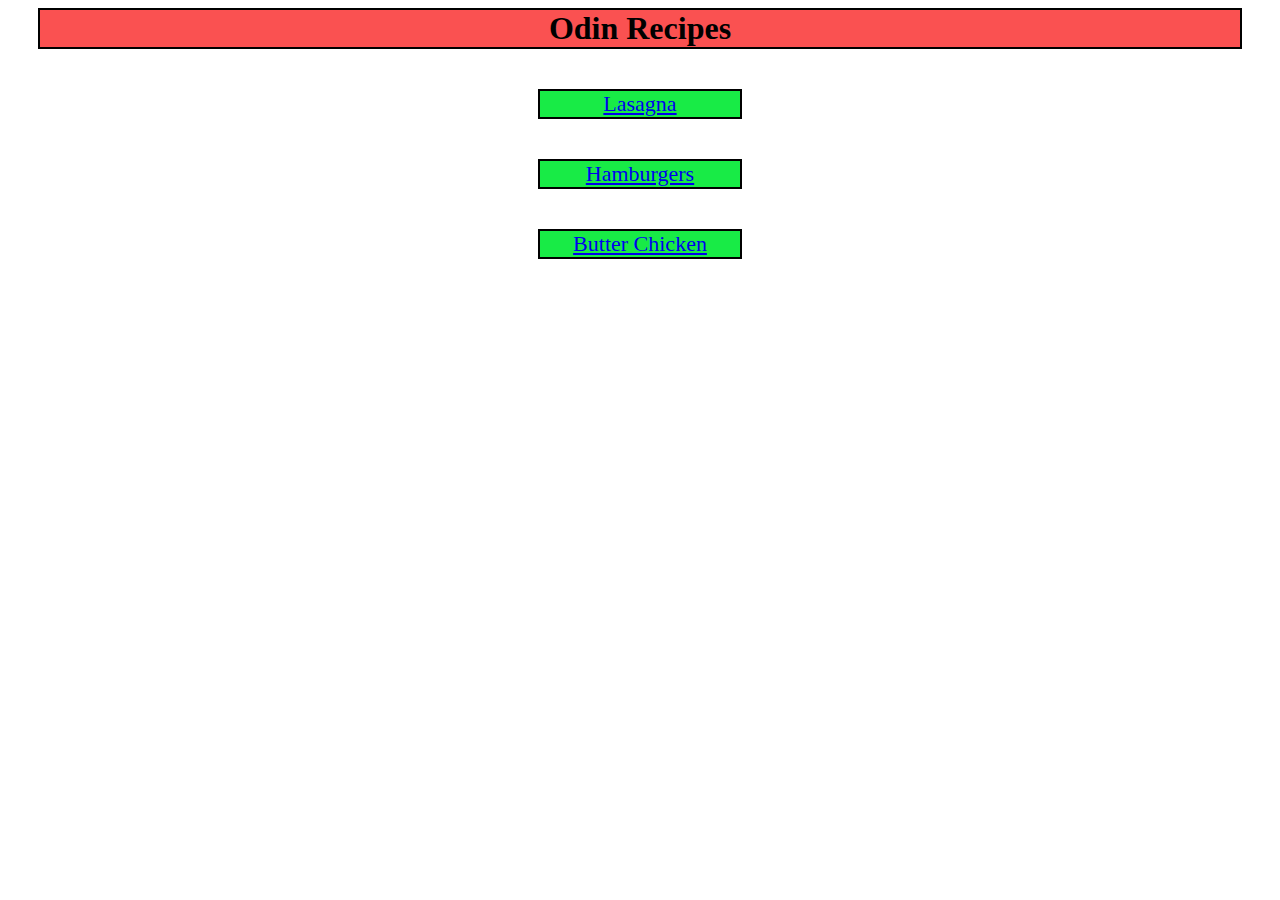
<file: index.html>
<!DOCTYPE html>
<html lang="en">
    <head>
        <meta charset="UTF-8">
        <title>Recipes Home</title>
        <link rel="stylesheet" href="style.css">
        <style>
            h1 { background-color: rgb(250, 81, 81); border: 2px solid black;
            max-width: 1200px; margin: auto; }
            p { background-color: rgb(24, 235, 70); border: 2px solid black;
            width: 200px; margin:auto; margin-top: 40px; }
        </style>
    </head>
    <body>
        <h1 class="title heading">Odin Recipes</h1>
        <p class="paragraph"><a href="recipes/lasagna.html">Lasagna</a></p>
        <p class="paragraph"><a href="recipes/hamburger.html">Hamburgers</a></p>
        <p class="paragraph"><a href="recipes/butter-chicken.html">Butter Chicken</a></p>
    </body>
</html>
</file>
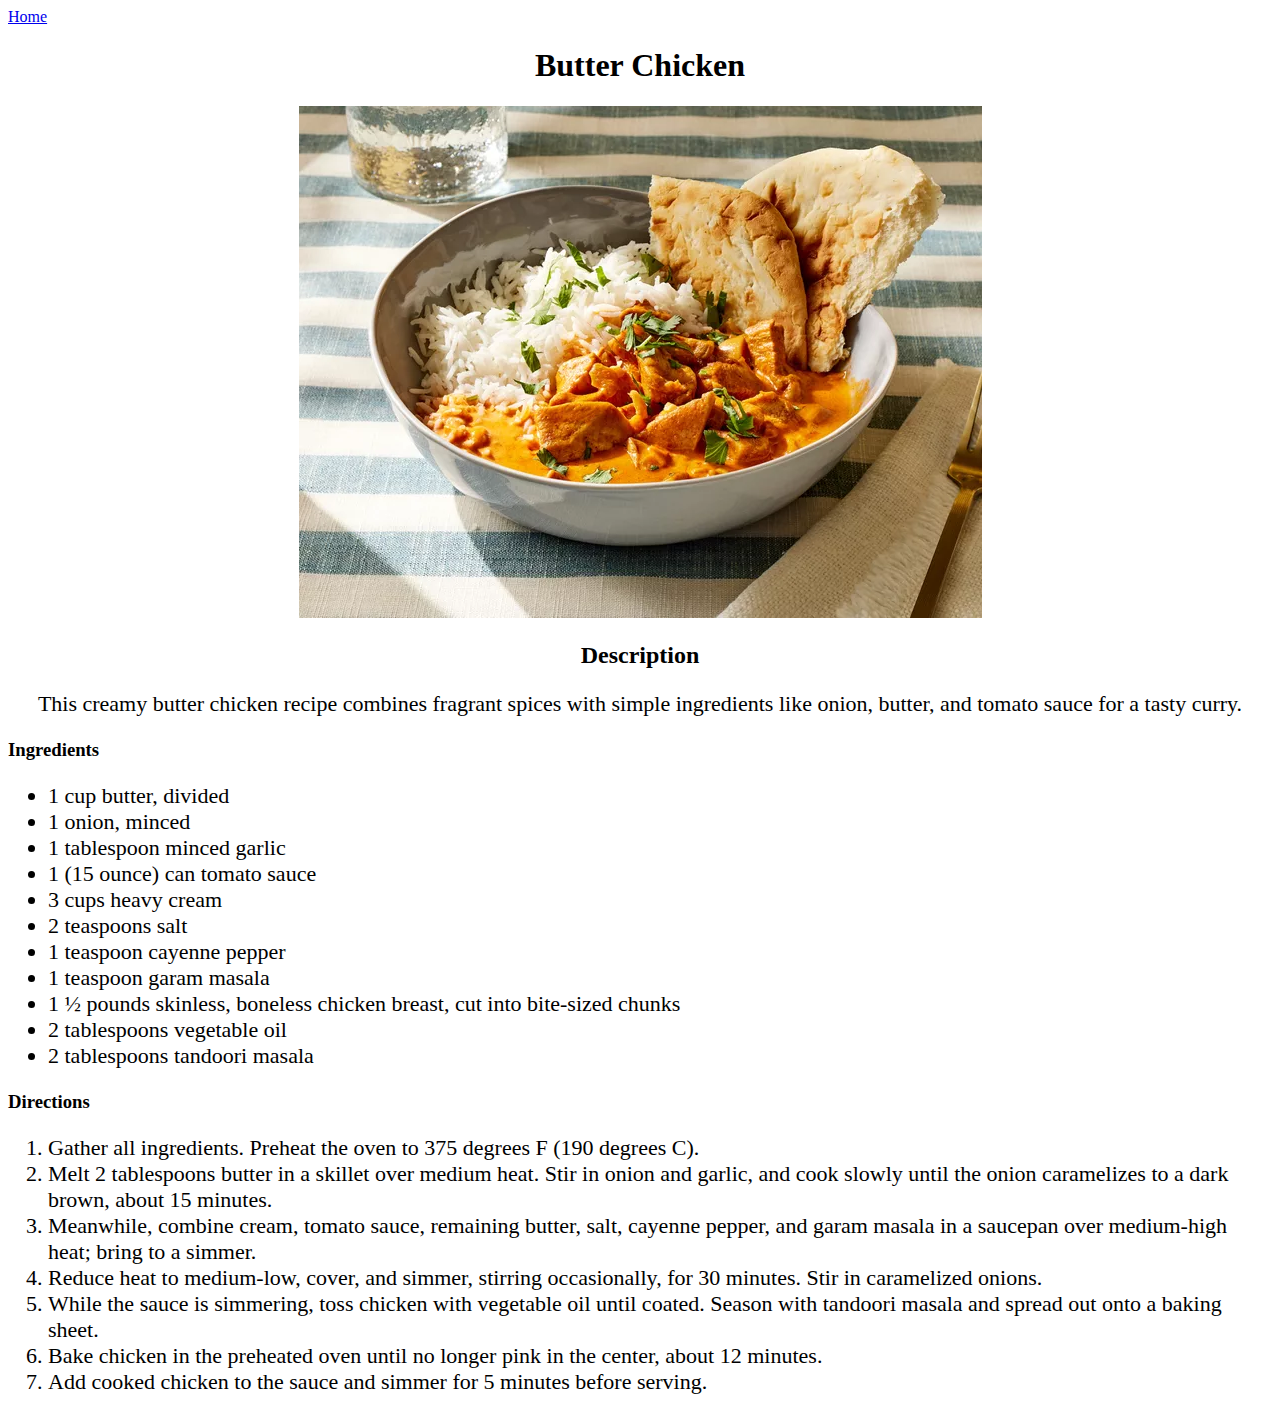
<file: recipes/butter-chicken.html>
<!DOCTYPE html>
<html lang="en">
    <head>
        <meta charset="UTF-8">
        <title>Butter Chicken Recipe</title>
        <link rel="stylesheet" href="../style.css">
    </head>
    <body>
        <a href="../index.html">Home</a>
        <h1 class="heading title">Butter Chicken</h1>
        <div class="image">
            <img src="../images/butter-chicken.webp">
        </div>
        <h2 class="heading description">Description</h2>
        <p class="paragraph">This creamy butter chicken recipe combines fragrant spices with simple 
            ingredients like onion, butter, and tomato sauce for a tasty curry.
        </p>
        <h3 class="heading">Ingredients</h3>
        <ul class="list">
            <li>1 cup butter, divided</li>
            <li>1 onion, minced</li>
            <li>1 tablespoon minced garlic</li>
            <li>1 (15 ounce) can tomato sauce</li>
            <li>3 cups heavy cream</li>
            <li>2 teaspoons salt</li>
            <li>1 teaspoon cayenne pepper</li>
            <li>1 teaspoon garam masala</li>
            <li>1 ½ pounds skinless, boneless chicken breast, cut into bite-sized 
            chunks</li>
            <li>2 tablespoons vegetable oil</li>
            <li>2 tablespoons tandoori masala</li>
        </ul>
        <h3 class="heading">Directions</h3>
        <ol class="list">
            <li>Gather all ingredients. Preheat the oven to 375 degrees F 
            (190 degrees C).</li>
            <li>Melt 2 tablespoons butter in a skillet over medium heat. Stir in 
            onion and garlic, and cook slowly until the onion caramelizes to a 
            dark brown, about 15 minutes.</li>
            <li>Meanwhile, combine cream, tomato sauce, remaining butter, salt, 
            cayenne pepper, and garam masala in a saucepan over medium-high heat;
            bring to a simmer.</li>
            <li>Reduce heat to medium-low, cover, and simmer, stirring occasionally, 
            for 30 minutes. Stir in caramelized onions.</li>
            <li>While the sauce is simmering, toss chicken with vegetable oil until 
            coated. Season with tandoori masala and spread out onto a baking 
            sheet.</li>
            <li>Bake chicken in the preheated oven until no longer pink in the center, 
            about 12 minutes.</li>
            <li>Add cooked chicken to the sauce and simmer for 5 minutes before serving.</li>
        </ol>
    </body>
</html>
</file>
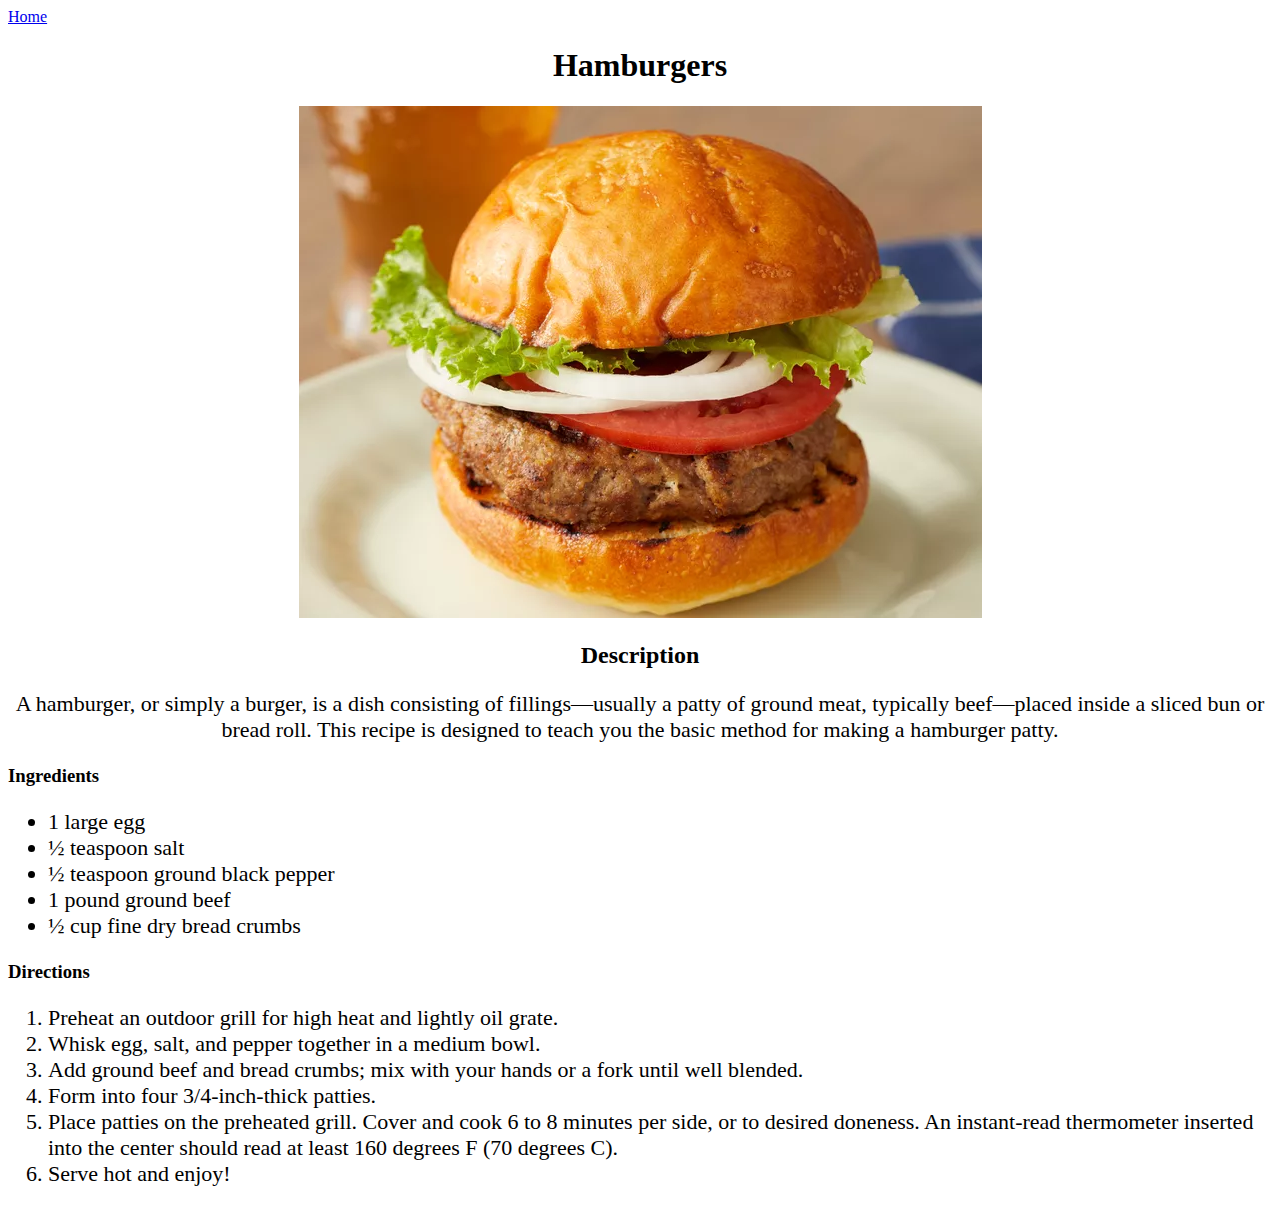
<file: recipes/hamburger.html>
<!DOCTYPE html>
<html lang="en">
    <head>
        <meta charset="UTF-8">
        <title>Hamburgers Recipe</title>
        <link rel="stylesheet" href="../style.css">
    </head>
    <body>
        <a href="../index.html">Home</a>
        <h1 class="heading title">Hamburgers</h1>
        <div class="image">
            <img src="../images/hamburger.webp">
        </div>
        <h2 class="heading description">Description</h2>
        <p class="paragraph">A hamburger, or simply a burger, is a dish consisting of fillings—usually 
            a patty of ground meat, typically beef—placed inside a sliced bun or 
            bread roll. This recipe is designed to teach you the basic method for 
            making a hamburger patty.
        </p>
        <h3 class="heading">Ingredients</h3>
        <ul class="list">
            <li>1 large egg</li>
            <li>½ teaspoon salt</li>
            <li>½ teaspoon ground black pepper</li>
            <li>1 pound ground beef</li>
            <li>½ cup fine dry bread crumbs</li>
        </ul>
        <h3 class="heading">Directions</h3>
        <ol class="list">
            <li>Preheat an outdoor grill for high heat and lightly oil grate.</li>
            <li>Whisk egg, salt, and pepper together in a medium bowl.</li>
            <li>Add ground beef and bread crumbs; mix with your hands or a fork until 
            well blended.</li>
            <li>Form into four 3/4-inch-thick patties.</li>
            <li>Place patties on the preheated grill. Cover and cook 6 to 8 minutes 
            per side, or to desired doneness. An instant-read thermometer inserted 
            into the center should read at least 160 degrees F (70 degrees C).</li>
            <li>Serve hot and enjoy!</li>
        </ol>
    </body>
</html>
</file>
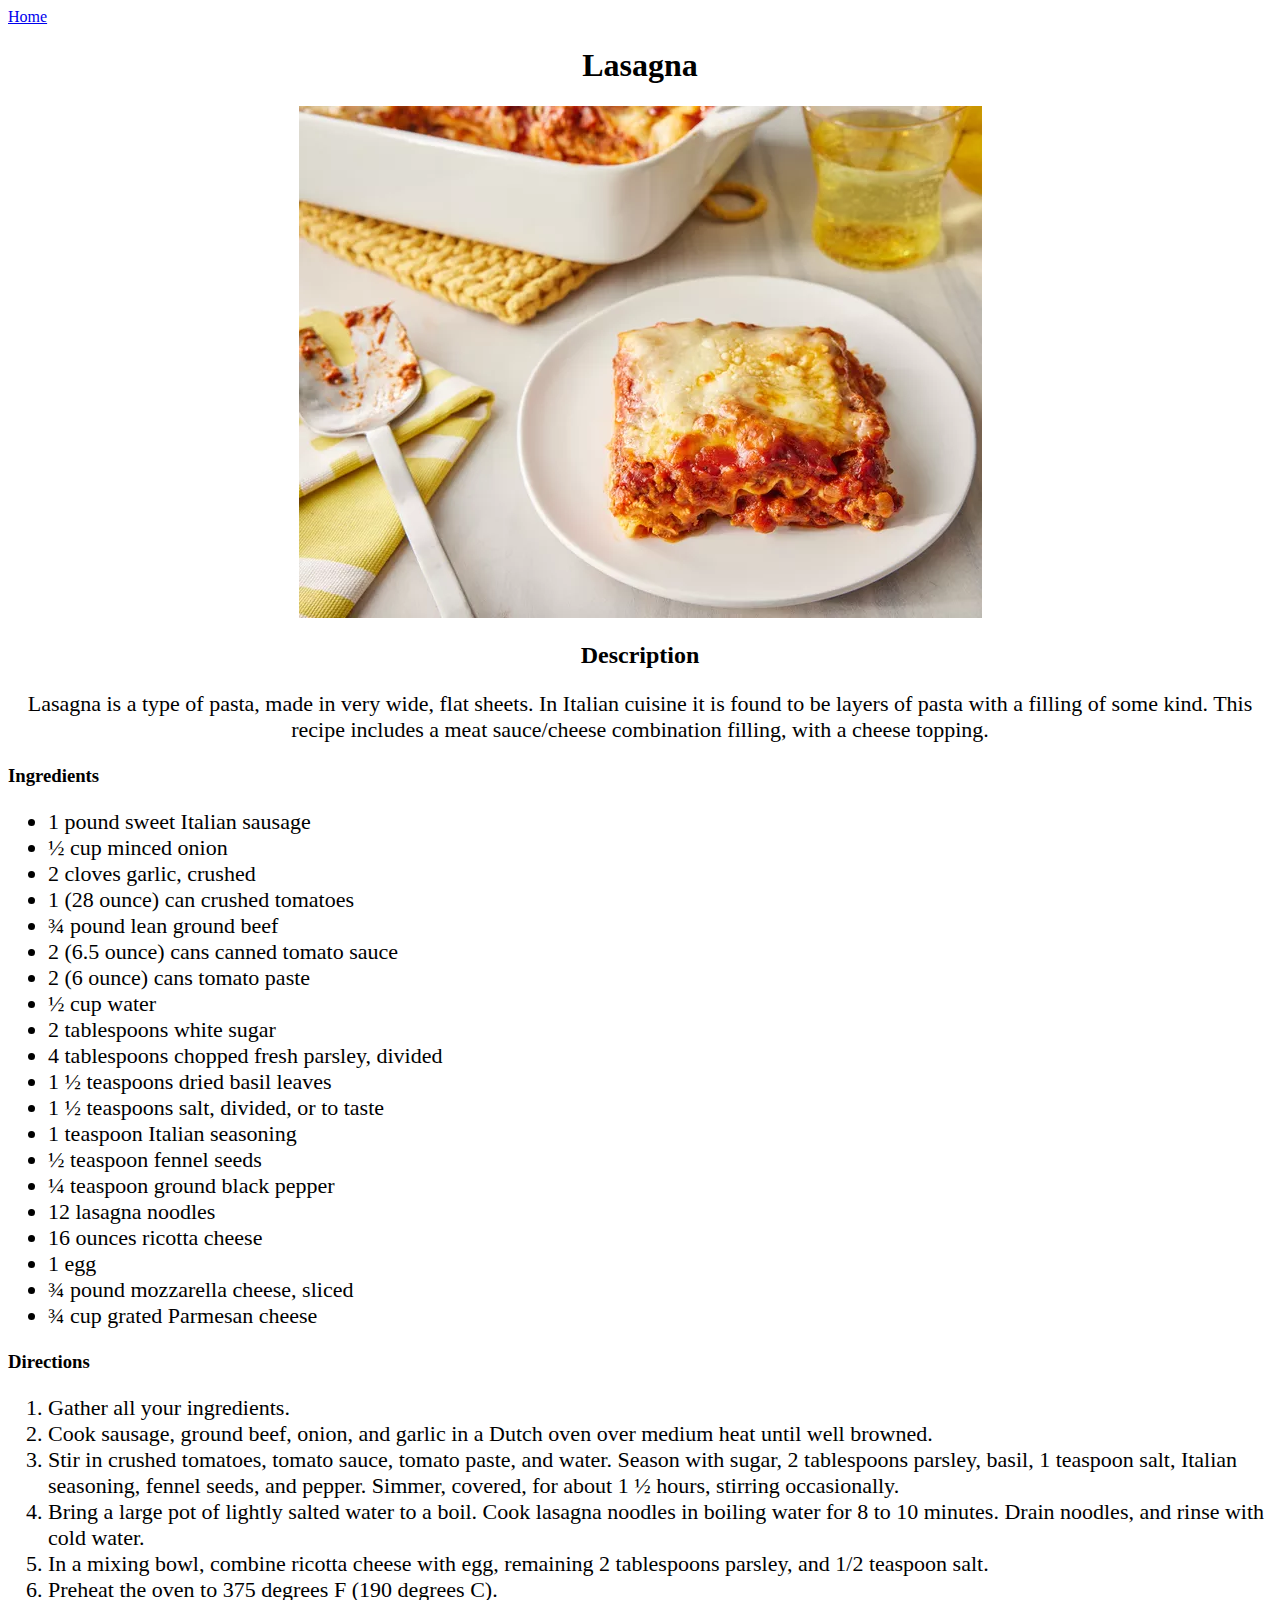
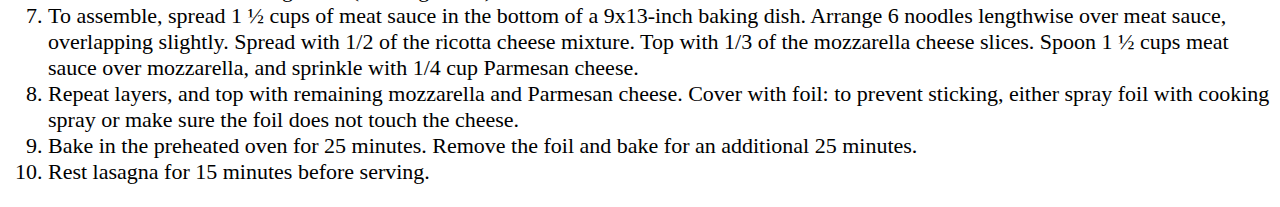
<file: recipes/lasagna.html>
<!DOCTYPE html>
<html lang="en">
    <head>
        <meta charset="UTF-8">
        <title>Lasagna Recipe</title>
        <link rel="stylesheet" href="../style.css">
    </head>
    <body>
        <a href="../index.html">Home</a>
        <h1 class="heading title">Lasagna</h1>
        <div class="image">
            <img src="../images/lasagna.webp">
        </div>
        <h2 class="heading description">Description</h2>
        <p class="paragraph">Lasagna is a type of pasta, made in very wide, flat sheets. In Italian 
            cuisine it is found to be layers of pasta with a filling of some kind.
            This recipe includes a meat sauce/cheese combination filling, with a 
            cheese topping.
        </p>
        <h3 class="heading">Ingredients</h3>
        <ul class="list">
            <li>1 pound sweet Italian sausage</li>
            <li>½ cup minced onion</li>
            <li>2 cloves garlic, crushed</li>
            <li>1 (28 ounce) can crushed tomatoes</li>
            <li>¾ pound lean ground beef</li>
            <li>2 (6.5 ounce) cans canned tomato sauce</li>
            <li>2 (6 ounce) cans tomato paste</li>
            <li>½ cup water</li>
            <li>2 tablespoons white sugar</li>
            <li>4 tablespoons chopped fresh parsley, divided</li>
            <li>1 ½ teaspoons dried basil leaves</li>
            <li>1 ½ teaspoons salt, divided, or to taste</li>
            <li>1 teaspoon Italian seasoning</li>
            <li>½ teaspoon fennel seeds</li>
            <li>¼ teaspoon ground black pepper</li>
            <li>12 lasagna noodles</li>
            <li>16 ounces ricotta cheese</li>
            <li>1 egg</li>
            <li>¾ pound mozzarella cheese, sliced</li>
            <li>¾ cup grated Parmesan cheese</li>
        </ul>
        <h3 class="heading">Directions</h3>
        <ol class="list">
            <li>Gather all your ingredients.</li>
            <li>Cook sausage, ground beef, onion, and garlic in a Dutch oven over medium heat until well browned.</li>
            <li>Stir in crushed tomatoes, tomato sauce, tomato paste, and water. Season with sugar, 2 tablespoons parsley, basil, 1 teaspoon salt, Italian seasoning, fennel seeds, and pepper. Simmer, covered, for about 1 ½ hours, stirring occasionally.</li>
            <li>Bring a large pot of lightly salted water to a boil. Cook lasagna noodles in boiling water for 8 to 10 minutes. Drain noodles, and rinse with cold water.</li>
            <li>In a mixing bowl, combine ricotta cheese with egg, remaining 2 tablespoons parsley, and 1/2 teaspoon salt.</li>
            <li>Preheat the oven to 375 degrees F (190 degrees C).</li>
            <li>To assemble, spread 1 ½ cups of meat sauce in the bottom of a 9x13-inch baking dish. Arrange 6 noodles lengthwise over meat sauce, overlapping slightly. Spread with 1/2 of the ricotta cheese mixture. Top with 1/3 of the mozzarella cheese slices. Spoon 1 ½ cups meat sauce over mozzarella, and sprinkle with 1/4 cup Parmesan cheese.</li>
            <li>Repeat layers, and top with remaining mozzarella and Parmesan cheese. Cover with foil: to prevent sticking, either spray foil with cooking spray or make sure the foil does not touch the cheese.</li>
            <li>Bake in the preheated oven for 25 minutes. Remove the foil and bake for an additional 25 minutes.</li>
            <li>Rest lasagna for 15 minutes before serving.</li>
        </ol>
    </body>
</html>
</file>
<file: style.css>
p,
ul,
ol {
    color: black;
    font-size: 22px;
}

p,
.description,
.image,
.title {
    text-align: center;
    font-family: "Times New Roman", sans-serif;
}

img {
    height: 512px;
    width: 683px;
}
</file>
